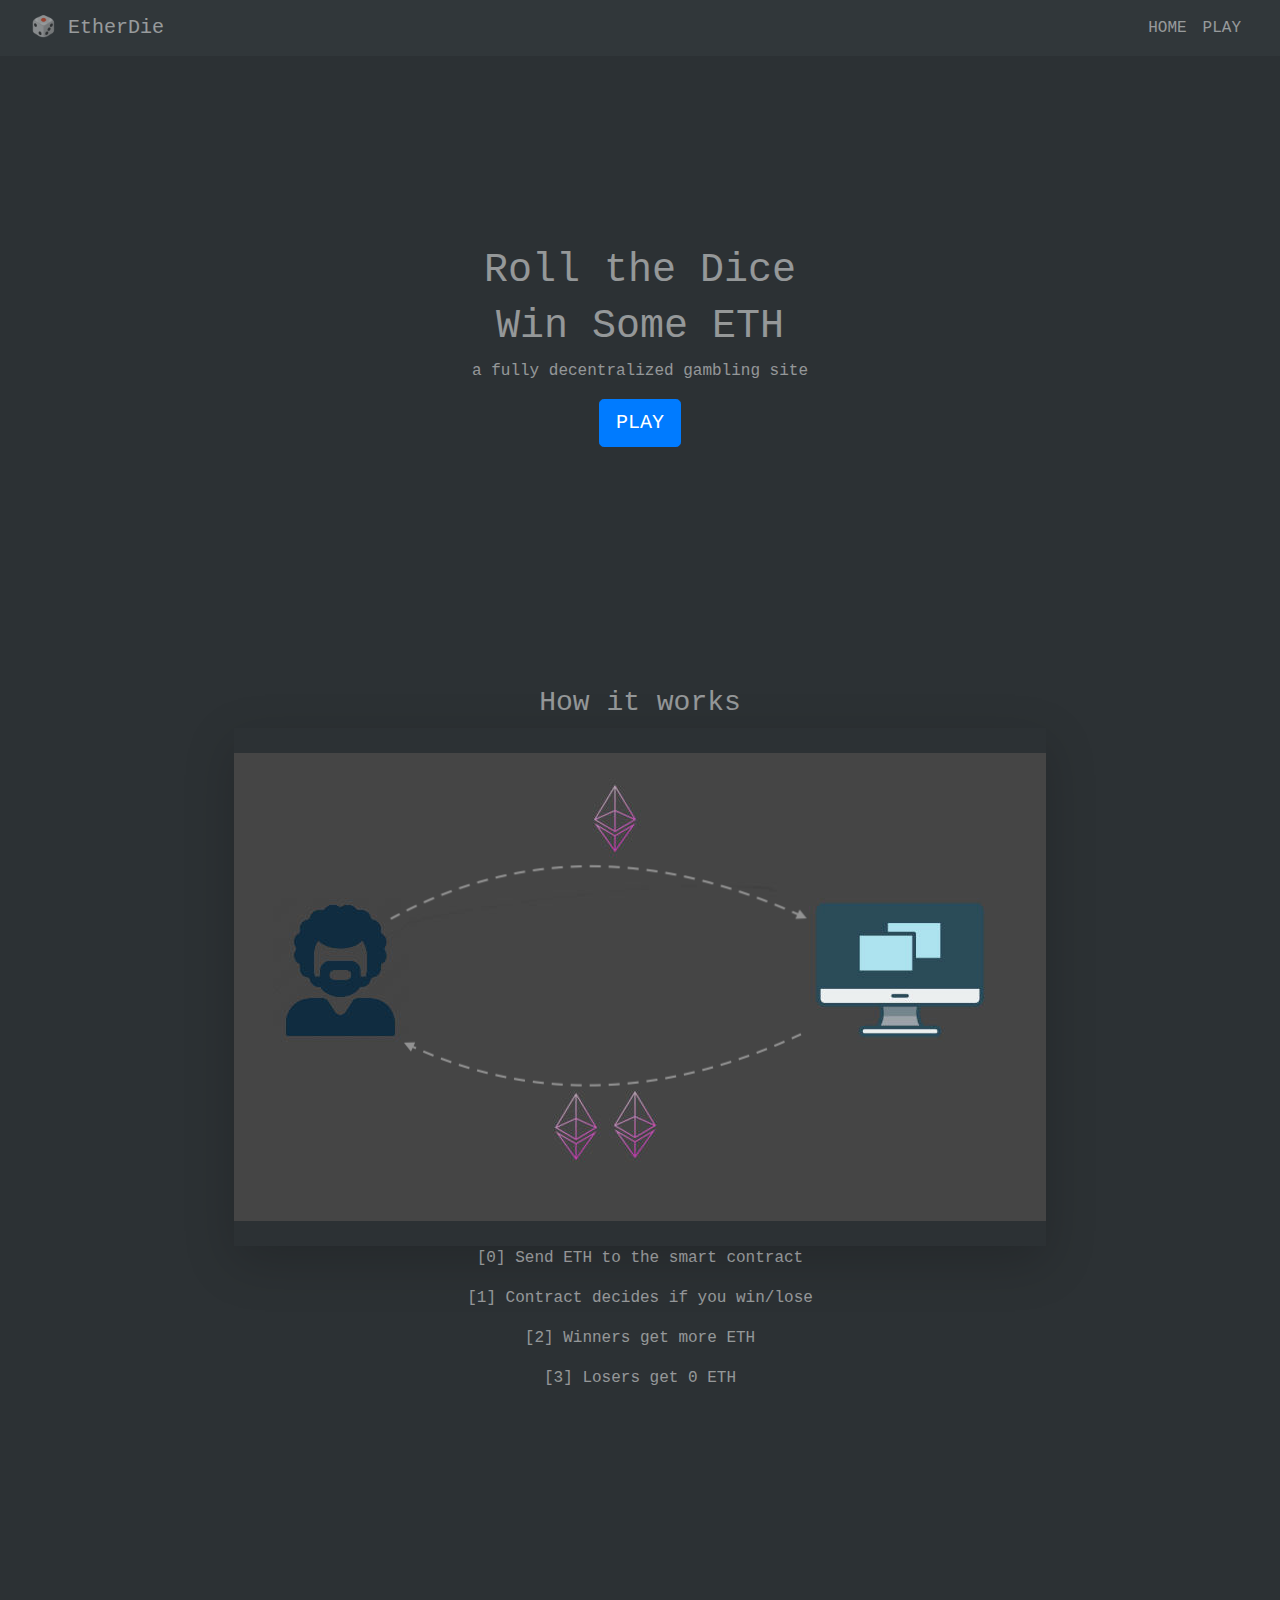
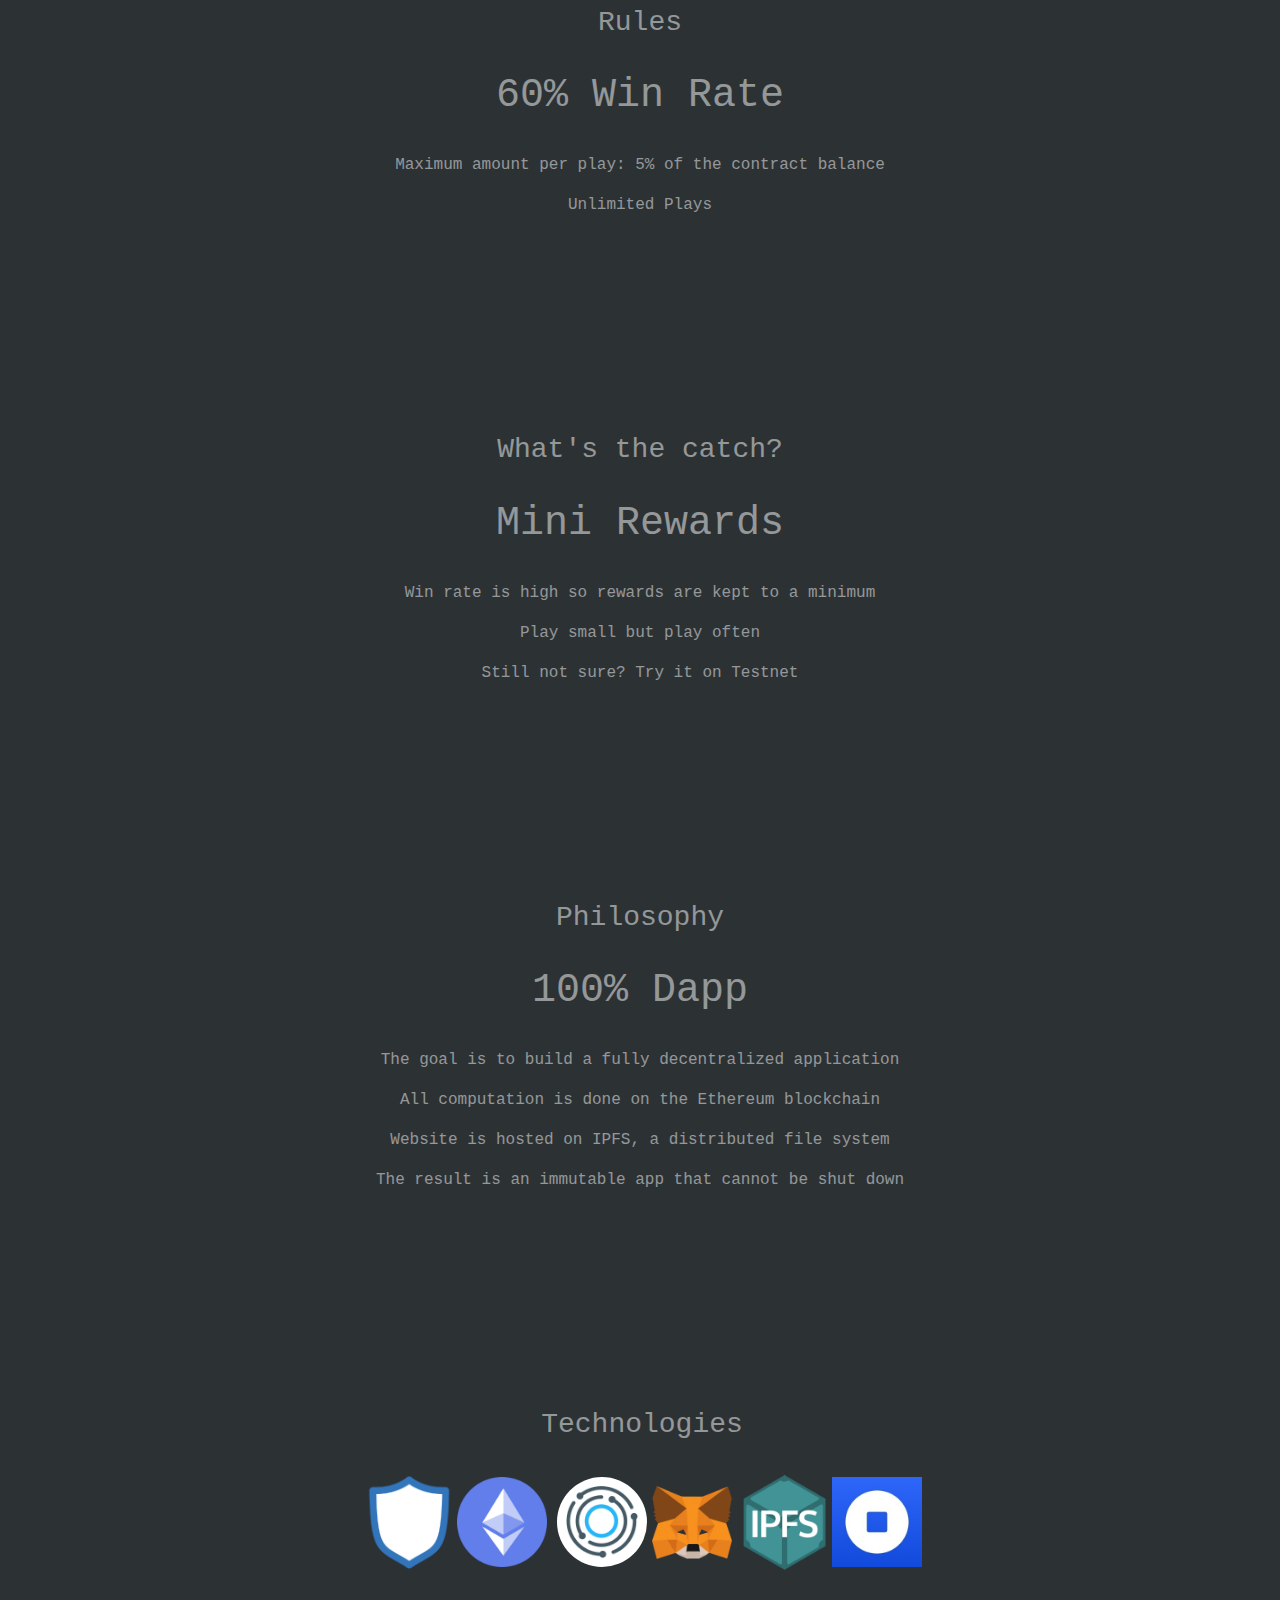
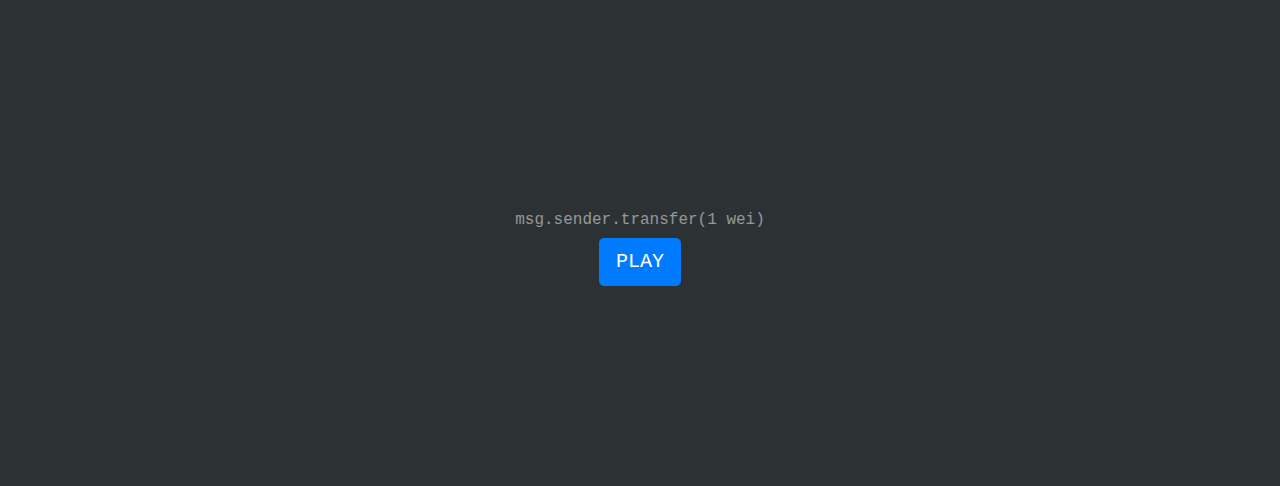
<file: index.html>
<!DOCTYPE html>
<html style="background-color: #2c3134;">

<head>
    <meta charset="utf-8">
    <meta name="viewport" content="width=device-width, initial-scale=1.0, shrink-to-fit=no">
    <title>EtherDie</title>
    <link rel="icon" type="image/png" sizes="16x16" href="assets/img/favicon-16x16.png">
    <link rel="icon" type="image/png" sizes="32x32" href="assets/img/favicon-32x32.png">
    <link rel="icon" type="image/png" sizes="180x180" href="assets/img/apple-touch-icon-180x180.png">
    <link rel="icon" type="image/png" sizes="192x192" href="assets/img/android-chrome-192x192.png">
    <link rel="icon" type="image/png" sizes="512x512" href="assets/img/android-chrome-512x512.png">
    <link rel="stylesheet" href="assets/bootstrap/css/bootstrap.min.css">
    <link rel="stylesheet" href="assets/fonts/font-awesome.min.css">
    <link rel="stylesheet" href="https://cdnjs.cloudflare.com/ajax/libs/animate.css/3.5.2/animate.min.css">
    <link rel="stylesheet" href="assets/css/Login-Form-Dark.css">
    <link rel="stylesheet" href="assets/css/Registration-Form-with-Photo.css">
    <link rel="stylesheet" href="assets/css/styles.css">
<link rel='shortcut icon' href='assets/img/apple-touch-icon-180x180.png' type='image/x-icon' />
</head>

<body class="text-monospace text-white-50" style="background-color: rgb(44,49,52);">
    <nav class="navbar navbar-light navbar-expand-md" style="background-color: #31373a;">
        <div class="container-fluid"><a class="navbar-brand text-white-50" href="#">🎲 EtherDie</a><button data-toggle="collapse" class="navbar-toggler" data-target="#navcol-1"><span class="sr-only">Toggle navigation</span><span class="navbar-toggler-icon"></span></button>
            <div class="collapse navbar-collapse"
                id="navcol-1">
                <ul class="nav navbar-nav ml-auto">
                    <li class="nav-item" role="presentation"><a class="nav-link active text-white-50" href="index.html">HOME</a></li>
                    <li class="nav-item" role="presentation"><a class="nav-link text-white-50" href="play.html">PLAY</a></li>
                </ul>
            </div>
        </div>
    </nav>
    <div class="container">
        <div class="d-flex justify-content-center align-items-center full-height">
            <div class="jumbotron jumbotron-fluid" style="text-align: center;background-color: rgb(44,49,52);">
                <h1>Roll the Dice</h1>
                <h1>Win Some ETH</h1>
                <p>a fully decentralized gambling site</p>
                <p><a class="btn btn-primary btn-lg" role="button" data-bs-hover-animate="tada" href="play.html">PLAY</a></p>
            </div>
        </div>
        <div class="text-center page-div">
            <h3>How it works</h3><img class="img-fluid shadow-lg" src="assets/img/howItWorks.png" style="padding: 0;padding-right: 0;padding-left: 0;padding-top: 25px;padding-bottom: 25px;">
            <p>[0] Send ETH to the smart contract</p>
            <p>[1] Contract decides if you win/lose</p>
            <p>[2] Winners get more ETH</p>
            <p>[3] Losers get 0 ETH</p>
        </div>
        <div class="text-center page-div">
            <h3>Rules</h3>
            <h1 style="padding-top: 25px;padding-bottom: 25px;">60% Win Rate</h1>
            <p>Maximum amount per play: 5% of the contract balance</p>
            <p>Unlimited Plays</p>
        </div>
        <div class="text-center page-div">
            <h3>What's the catch?</h3>
            <h1 style="padding-top: 25px;padding-bottom: 25px;">Mini Rewards</h1>
            <p>Win rate is high so rewards are kept to a minimum</p>
            <p>Play small but play often</p>
            <p></p>
            <p>Still not sure? Try it on Testnet</p>
        </div>
        <div class="text-center page-div">
            <h3>Philosophy</h3>
            <h1 style="padding-top: 25px;padding-bottom: 25px;">100% Dapp</h1>
            <p>The goal is to build a fully decentralized application<br></p>
            <p></p>
            <p>All computation is done on the Ethereum blockchain</p>
            <p>Website is hosted on IPFS, a distributed file system</p>
            <p>The result is an immutable app that cannot be shut down</p>
        </div>
        <div class="text-center page-div" style="padding-left: 4px;">
            <h3>Technologies</h3><a href="https://trustwallet.com/" target="_blank"><img src="assets/img/trust.png" style="width: 95px;padding-right: 0px;"></a><a href="https://www.ethereum.org/" target="_blank"><img class="img-fluid" src="assets/img/eth.png" alt="Ethereum" style="width: 90px;"></a>
            <a
                href="https://provable.xyz/" target="_blank"><img class="rounded-circle" src="assets/img/provable.jpg" style="width: 90px;"></a><a href="https://metamask.io/" target="_blank"><img src="assets/img/metamask.png" style="width: 90px;padding-right: 5px;padding-left: 5px;"></a><a href="https://ipfs.io/"
                    target="_blank"><img class="img-fluid" src="assets/img/ipfs.png" style="padding-top: 25px;padding-bottom: 25px;width: 95px;" alt="IPFS"></a><a href="https://wallet.coinbase.com/" target="_blank"><img class="img-fluid" src="assets/img/coinbase.jpg" alt="Coinbase Wallet" style="width: 90px;"></a>
                <p></p>
        </div>
        <div class="text-center page-div">
            <h6>msg.sender.transfer(1 wei)</h6><a class="btn btn-primary btn-lg" role="button" data-bs-hover-animate="tada" href="play.html">PLAY</a></div>
    </div>
    <script src="assets/js/jquery.min.js"></script>
    <script src="assets/bootstrap/js/bootstrap.min.js"></script>
    <script src="assets/js/bs-init.js"></script>
    <script src="assets/js/web3.min.js"></script>
    <script src="assets/js/config.js"></script>
    <script src="assets/js/load.js"></script>
    <script src="assets/js/maxSend.js"></script>
    <script src="assets/js/contractListen.js"></script>
    <script src="assets/js/send.js"></script>
</body>

</html>
</file>
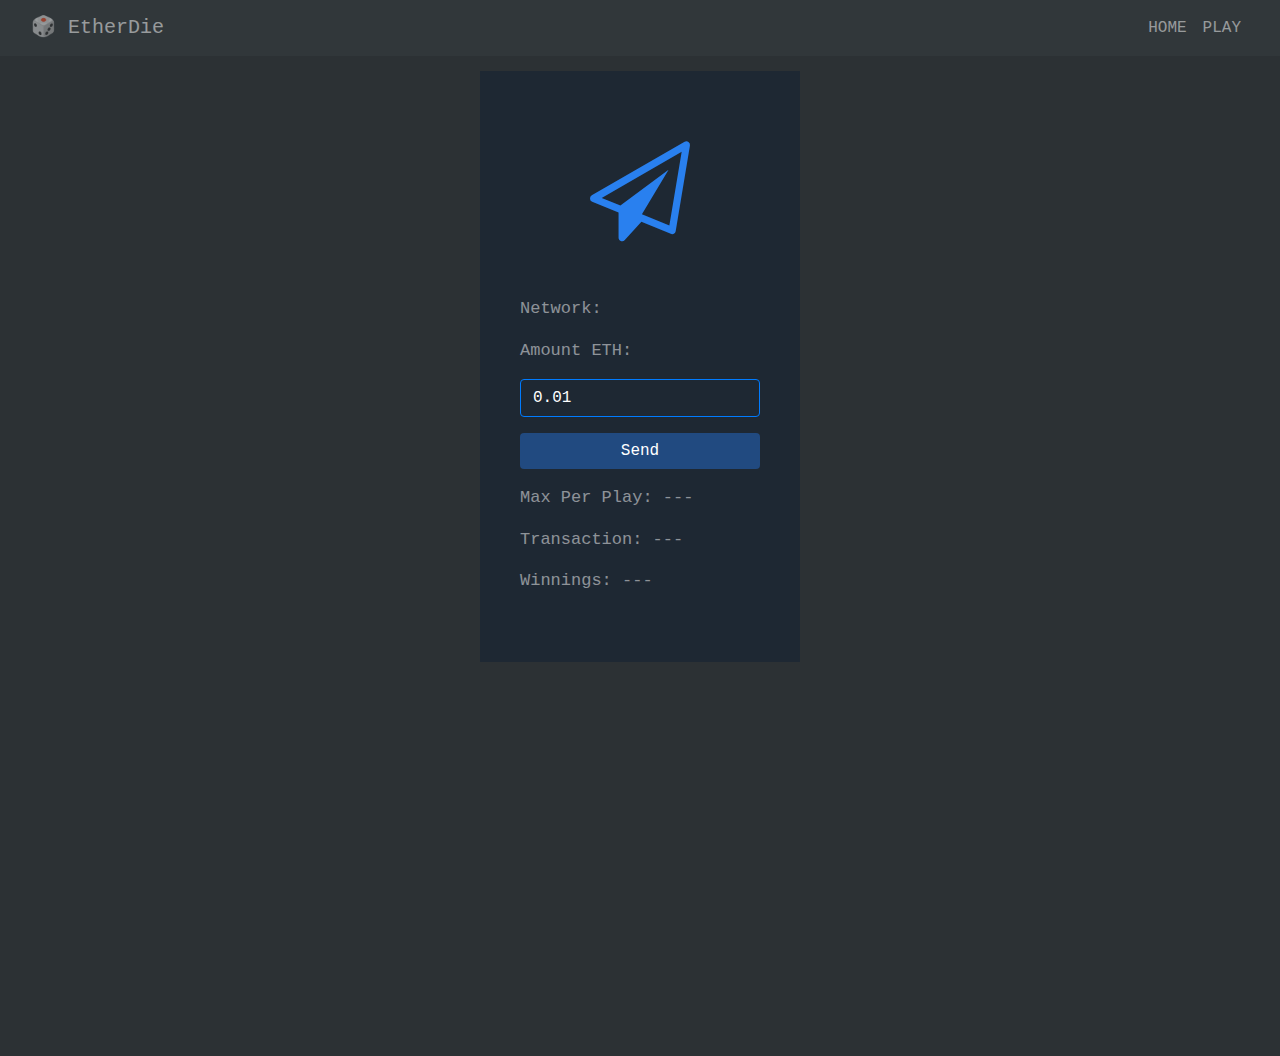
<file: play.html>
<!DOCTYPE html>
<html style="background-color: #2c3134;">

<head>
    <meta charset="utf-8">
    <meta name="viewport" content="width=device-width, initial-scale=1.0, shrink-to-fit=no">
    <title>EtherDie</title>
    <link rel="icon" type="image/png" sizes="16x16" href="assets/img/favicon-16x16.png">
    <link rel="icon" type="image/png" sizes="32x32" href="assets/img/favicon-32x32.png">
    <link rel="icon" type="image/png" sizes="180x180" href="assets/img/apple-touch-icon-180x180.png">
    <link rel="icon" type="image/png" sizes="192x192" href="assets/img/android-chrome-192x192.png">
    <link rel="icon" type="image/png" sizes="512x512" href="assets/img/android-chrome-512x512.png">
    <link rel="stylesheet" href="assets/bootstrap/css/bootstrap.min.css">
    <link rel="stylesheet" href="assets/fonts/font-awesome.min.css">
    <link rel="stylesheet" href="https://cdnjs.cloudflare.com/ajax/libs/animate.css/3.5.2/animate.min.css">
    <link rel="stylesheet" href="assets/css/Login-Form-Dark.css">
    <link rel="stylesheet" href="assets/css/Registration-Form-with-Photo.css">
    <link rel="stylesheet" href="assets/css/styles.css">
<link rel='shortcut icon' href='assets/img/apple-touch-icon-180x180.png' type='image/x-icon' />
</head>

<body class="text-monospace text-white-50" id="jumbotron" style="background-color: rgb(44,49,52);">
    <nav class="navbar navbar-light navbar-expand-md" style="background-color: #31373a;">
        <div class="container-fluid"><a class="navbar-brand text-white-50" href="index.html">🎲 EtherDie</a><button data-toggle="collapse" class="navbar-toggler" data-target="#navcol-1"><span class="sr-only">Toggle navigation</span><span class="navbar-toggler-icon"></span></button>
            <div
                class="collapse navbar-collapse" id="navcol-1">
                <ul class="nav navbar-nav ml-auto">
                    <li class="nav-item" role="presentation"><a class="nav-link active text-white-50" href="index.html" target="_parent">HOME</a></li>
                    <li class="nav-item" role="presentation"><a class="nav-link text-white-50" href="play.html">PLAY</a></li>
                </ul>
        </div>
        </div>
    </nav>
    <div class="d-flex d-sm-flex d-md-flex d-lg-flex justify-content-center justify-content-sm-center justify-content-md-center justify-content-lg-center login-dark">
        <div style="width: 320px;height: 591px;margin-top: 15px;background-color: #1e2833;padding: 40px;font-size: 17px;">
            <h2 class="sr-only">Login Form</h2>
            <div class="illustration"><i class="fa fa-send-o"></i></div>
            <p class="text-white-50" id="network">Network:</p>
            <p class="text-white-50">Amount ETH:</p><input class="border-primary form-control" type="number" id="eth-amount" value="0.01" step="any" style="margin-bottom: 16px;background-color: #1e2833;color: rgb(255,255,255);"><button class="btn btn-primary btn-block" id="send-button"
                type="button" style="background-color: rgb(33,74,128);border: transparent;margin-bottom: 16px;">Send</button>
            <p class="text-white-50" id="maximum-amount">Max Per Play: ---</p>
            <p class="text-white-50" id="transaction-text">Transaction: ---</p>
            <p class="text-white-50" id="winnings-text">Winnings: ---</p>
        </div>
    </div>
    <div class="text-center"></div>
    <script src="assets/js/jquery.min.js"></script>
    <script src="assets/bootstrap/js/bootstrap.min.js"></script>
    <script src="assets/js/bs-init.js"></script>
    <script src="assets/js/web3.min.js"></script>
    <script src="assets/js/config.js"></script>
    <script src="assets/js/load.js"></script>
    <script src="assets/js/maxSend.js"></script>
    <script src="assets/js/contractListen.js"></script>
    <script src="assets/js/send.js"></script>
</body>

</html>
</file>
<file: assets/css/Login-Form-Dark.css>
.login-dark {
  height: 1000px;
  background-size: cover;
  position: relative;
}

.login-dark form {
  max-width: 320px;
  width: 90%;
  background-color: #1e2833;
  padding: 40px;
  border-radius: 4px;
  transform: translate(-50%, -50%);
  position: absolute;
  top: 50%;
  left: 50%;
  color: #fff;
  box-shadow: 3px 3px 4px rgba(0,0,0,0.2);
}

.login-dark .illustration {
  text-align: center;
  padding: 15px 0 20px;
  font-size: 100px;
  color: #2980ef;
}

.login-dark form .form-control {
  background: none;
  border: none;
  border-bottom: 1px solid #434a52;
  border-radius: 0;
  box-shadow: none;
  outline: none;
  color: inherit;
}

.login-dark form .btn-primary {
  background: #214a80;
  border: none;
  border-radius: 4px;
  padding: 11px;
  box-shadow: none;
  margin-top: 26px;
  text-shadow: none;
  outline: none;
}

.login-dark form .btn-primary:hover, .login-dark form .btn-primary:active {
  background: #214a80;
  outline: none;
}

.login-dark form .forgot {
  display: block;
  text-align: center;
  font-size: 12px;
  color: #6f7a85;
  opacity: 0.9;
  text-decoration: none;
}

.login-dark form .forgot:hover, .login-dark form .forgot:active {
  opacity: 1;
  text-decoration: none;
}

.login-dark form .btn-primary:active {
  transform: translateY(1px);
}
</file>
<file: assets/css/Registration-Form-with-Photo.css>
.register-photo {
  background: #f1f7fc;
  padding: 80px 0;
}

.register-photo .image-holder {
  display: table-cell;
  width: auto;
  background: url(meeting.jpg);
  background-size: cover;
}

.register-photo .form-container {
  display: table;
  max-width: 900px;
  width: 90%;
  margin: 0 auto;
  box-shadow: 1px 1px 5px rgba(0,0,0,0.1);
}

.register-photo form {
  display: table-cell;
  width: 400px;
  background-color: #ffffff;
  padding: 40px 60px;
  color: #505e6c;
}

@media (max-width:991px) {
  .register-photo form {
    padding: 40px;
  }
}

.register-photo form h2 {
  font-size: 24px;
  line-height: 1.5;
  margin-bottom: 30px;
}

.register-photo form .form-control {
  background: #f7f9fc;
  border: none;
  border-bottom: 1px solid #dfe7f1;
  border-radius: 0;
  box-shadow: none;
  outline: none;
  color: inherit;
  text-indent: 6px;
  height: 40px;
}

.register-photo form .form-check {
  font-size: 13px;
  line-height: 20px;
}

.register-photo form .btn-primary {
  background: #f4476b;
  border: none;
  border-radius: 4px;
  padding: 11px;
  box-shadow: none;
  margin-top: 35px;
  text-shadow: none;
  outline: none !important;
}

.register-photo form .btn-primary:hover, .register-photo form .btn-primary:active {
  background: #eb3b60;
}

.register-photo form .btn-primary:active {
  transform: translateY(1px);
}

.register-photo form .already {
  display: block;
  text-align: center;
  font-size: 12px;
  color: #6f7a85;
  opacity: 0.9;
  text-decoration: none;
}
</file>
<file: assets/css/styles.css>
.full-height {
  height: 70vh;
}

.text-center.page-div {
  padding-bottom: 200px;
}
</file>
